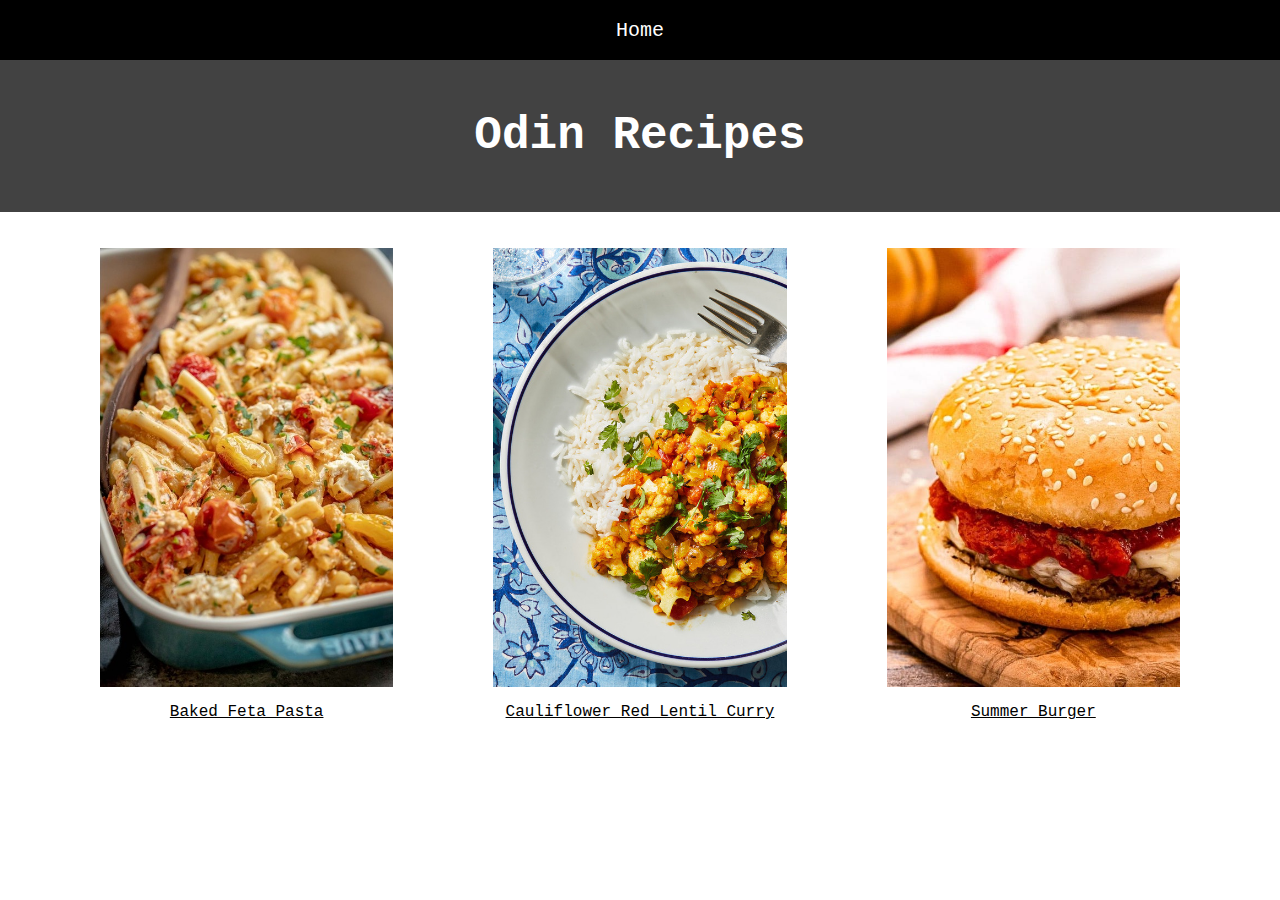
<file: index.html>
<!DOCTYPE html>
<html lang="en">
<head>
    <meta charset="UTF-8">
    <meta http-equiv="X-UA-Compatible" content="IE=edge">
    <meta name="viewport" content="width=device-width, initial-scale=1.0">
    <title>Home | Odin Recipes</title>
    <link rel="stylesheet" href="style.css">
</head>
<body>
    <nav>
        <a href="index.html" class="home">Home</a>
    </nav>
    <div class="title">
        <h1 class="headers hp">Odin Recipes</h1>
    </div>
        <ul class="list-hp">
            <li class="list-item">
                <a href="recipes/baked-feta-pasta.html"><img src="recipes/images/baked-feta-pasta.jpeg" alt="Feta & Roasted Tomatoes Pasta"></a>
                <a href="recipes/baked-feta-pasta.html">Baked Feta Pasta</a>
            </li>
            <li class="list-item">
                <a href="recipes/lentil-cauliflower-curry.html"><img src="recipes/images/cauliflower-red-lentil-curry.jpg" alt="Cauliflower Red Lentil Curry"></a>
                <a href="recipes/lentil-cauliflower-curry.html">Cauliflower Red Lentil Curry</a>
            </li>
            <li class="list-item">
                <a href="recipes/summer-burger.html"><img src="recipes/images/summer-burger.jpeg" alt="Summer Burger"></a>
                <a href="recipes/summer-burger.html">Summer Burger</a>
            </li>
        </ul>
</body>
</html>
</file>
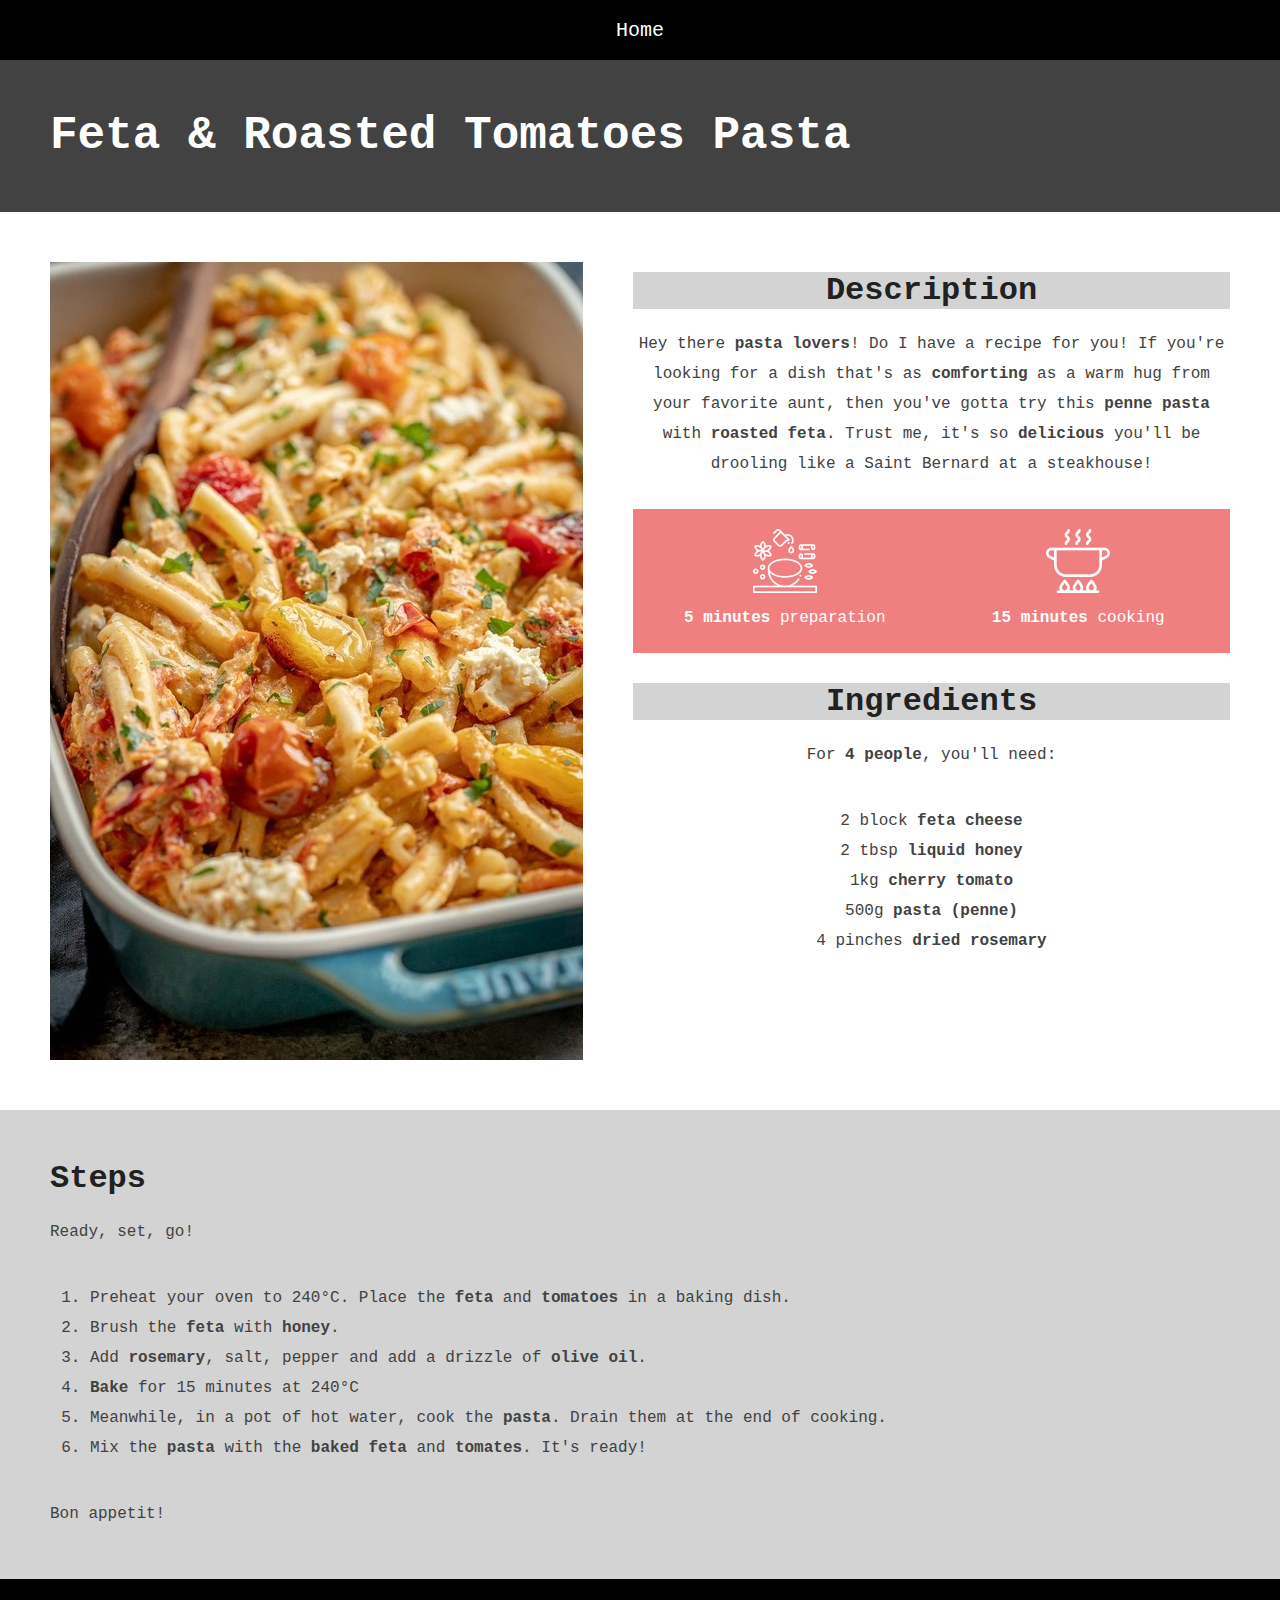
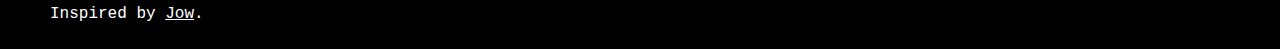
<file: recipes/baked-feta-pasta.html>
<!DOCTYPE html>
<html lang="en">

<head>
    <meta charset="UTF-8">
    <meta http-equiv="X-UA-Compatible" content="IE=edge">
    <meta name="viewport" content="width=device-width, initial-scale=1.0">
    <title>Feta & Roasted Tomatoes Pasta | Odin Recipes</title>
    <link rel="stylesheet" href="../style.css">
</head>

<body>
    <!--Nav bar-->
    <nav>
        <a href="../index.html" class="home">Home</a>
    </nav>
    <!--Recipe name-->
    <div class="title">
        <h1 class="headers">Feta & Roasted Tomatoes Pasta</h1>
    </div>
    <!--Container1-->
    <div class="container1">
        <!--Image-->
        <div class="image">
            <img src="images/baked-feta-pasta.jpeg" alt="Feta & Roasted Tomatoes Pasta">
        </div>
        <!--Container2-->
        <div class="container2">
            <!--Description-->
            <div class="description">
                <h2 class="headers">Description</h2>
                <p>Hey there <strong>pasta lovers</strong>! Do I have a recipe for you! If you're looking for a dish
                    that's as <strong>comforting</strong> as a warm hug from your favorite aunt, then you've gotta try
                    this <strong>penne pasta</strong> with <strong>roasted feta</strong>. Trust me, it's so
                    <strong>delicious</strong> you'll be drooling like a Saint Bernard at a steakhouse!
                </p>
            </div>
            <!--Time-->
            <div class="time">
                <div class="time child">
                    <img src="images/icon1.png" alt="icon-preparation-time">
                    <p><strong>5 minutes</strong> preparation</p>
                </div>
                <div class="time child">
                    <img src="images/icon2.png" alt="icon-cooking-time">
                    <p><strong>15 minutes</strong> cooking</p>
                </div>
            </div>
            <!--Ingredients-->
            <div class="ingredients">
                <h2 class="headers">Ingredients</h2>
                <p>For <strong>4 people</strong>, you'll need:</p>
                <ul>
                    <li>2 block <strong>feta cheese</strong></li>
                    <li>2 tbsp <strong>liquid honey</strong></li>
                    <li>1kg <strong>cherry tomato</strong></li>
                    <li>500g <strong>pasta (penne)</strong></li>
                    <li>4 pinches <strong>dried rosemary</strong></li>
                </ul>
            </div>
        </div>
    </div>
    <!--Steps-->
    <div class="steps">
        <h2 class="headers">Steps</h2>
        <p>Ready, set, go!</p>
        <ol>
            <li>Preheat your oven to 240°C. Place the <strong>feta</strong> and <strong>tomatoes</strong> in a baking
                dish.</li>
            <li>Brush the <strong>feta</strong> with <strong>honey</strong>.</li>
            <li>Add <strong>rosemary</strong>, salt, pepper and add a drizzle of <strong>olive oil</strong>.</li>
            <li><strong>Bake</strong> for 15 minutes at 240°C</li>
            <li>Meanwhile, in a pot of hot water, cook the <strong>pasta</strong>. Drain them at the end of cooking.
            </li>
            <li>Mix the <strong>pasta</strong> with the <strong>baked feta</strong> and <strong>tomates</strong>. It's
                ready!</li>
        </ol>
        <p>Bon appetit!</p>
    </div>
    <!--Credits-->
    <div class="credits">
        <p>Inspired by <a href="https://jow.fr/">Jow</a>.</p>
    </div>
</body>

</html>
</file>
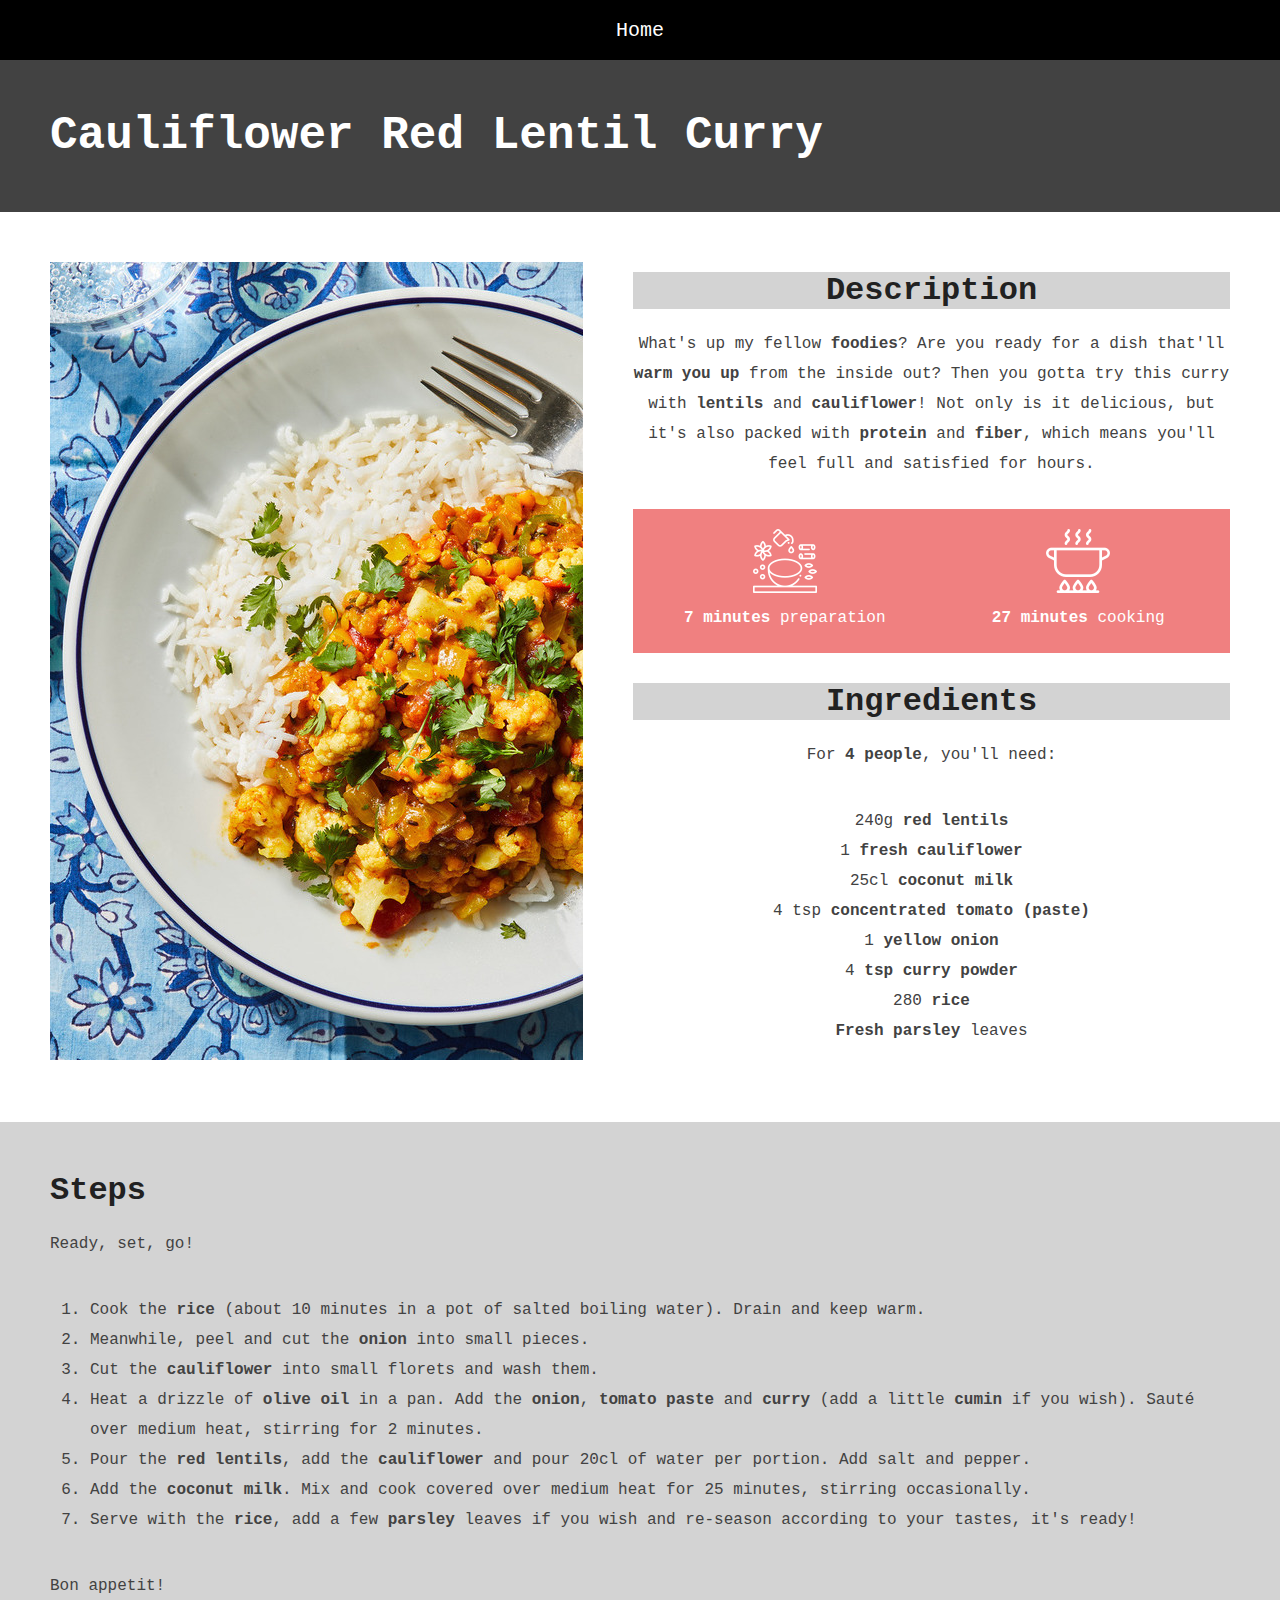
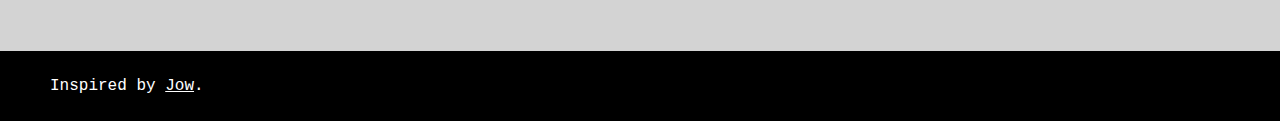
<file: recipes/lentil-cauliflower-curry.html>
<!DOCTYPE html>
<html lang="en">

<head>
    <meta charset="UTF-8">
    <meta http-equiv="X-UA-Compatible" content="IE=edge">
    <meta name="viewport" content="width=device-width, initial-scale=1.0">
    <title>Cauliflower Red Lentil Curry | Odin Recipes</title>
    <link rel="stylesheet" href="../style.css">
</head>

<body>
    <!--Nav bar-->
    <nav>
        <a href="../index.html" class="home">Home</a>
    </nav>
    <!--Recipe name-->
    <div class="title">
        <h1 class="headers">Cauliflower Red Lentil Curry</h1>
    </div>
    <div class="container1">
        <!--Image-->
        <div class="image">
            <img src="images/cauliflower-red-lentil-curry.jpg" alt="Cauliflower Red Lentil Curry">
        </div>
        <div class="container2">
            <!--Description-->
            <div class="description">
                <h2 class="headers">Description</h2>
                <p>What's up my fellow <strong>foodies</strong>? Are you ready for a dish that'll <strong>warm you
                        up</strong>
                    from the inside out? Then you gotta try this </strong>curry</strong> with <strong>lentils</strong>
                    and
                    <strong>cauliflower</strong>! Not only is it delicious, but it's also packed with
                    <strong>protein</strong>
                    and <strong>fiber</strong>, which means you'll feel full and satisfied for hours.
                </p>
            </div>
            <!--Time-->
            <div class="time">
                <div class="time child">
                    <img src="images/icon1.png" alt="icon-preparation-time">
                    <p><strong>7 minutes</strong> preparation</p>
                </div>
                <div class="time child">
                    <img src="images/icon2.png" alt="icon-cooking-time">
                    <p><strong>27 minutes</strong> cooking</p>
                </div>
            </div>
            <!--Ingredients-->
            <div class="ingredients">
                <h2 class="headers">Ingredients</h2>
                <p>For <strong>4 people</strong>, you'll need:</p>
                <ul>
                    <li>240g <strong>red lentils</strong></li>
                    <li>1 <strong>fresh cauliflower</strong></li>
                    <li>25cl <strong>coconut milk</strong></li>
                    <li>4 tsp <strong>concentrated tomato (paste)</strong></li>
                    <li>1 <strong>yellow onion</strong></li>
                    <li>4 <strong>tsp curry powder</strong></li>
                    <li>280 <strong>rice</strong></li>
                    <li><strong>Fresh parsley</strong> leaves</li>
                </ul>
            </div>
        </div>
    </div>
    <!--Steps-->
    <div class="steps">
        <h2 class="headers">Steps</h2>
        <p>Ready, set, go!</p>
        <ol>
            <li>Cook the <strong>rice</strong> (about 10 minutes in a pot of salted boiling water). Drain and keep warm.
            </li>
            <li>Meanwhile, peel and cut the <strong>onion</strong> into small pieces.</li>
            <li>Cut the <strong>cauliflower</strong> into small florets and wash them.</li>
            <li>Heat a drizzle of <strong>olive oil</strong> in a pan. Add the <strong>onion</strong>, <strong>tomato
                    paste</strong> and <strong>curry</strong> (add a little <strong>cumin</strong> if you wish). Sauté
                over medium heat, stirring for 2 minutes.</li>
            <li>Pour the <strong>red lentils</strong>, add the <strong>cauliflower</strong> and pour 20cl of water per
                portion. Add salt and pepper.</li>
            <li>Add the <strong>coconut milk</strong>. Mix and cook covered over medium heat for 25 minutes, stirring
                occasionally.</li>
            <li>Serve with the <strong>rice</strong>, add a few <strong>parsley</strong> leaves if you wish and
                re-season according to your tastes, it's ready!</li>
        </ol>
        <p>Bon appetit!</p>
    </div>
    <!--Credits-->
    <div class="credits">
        <p>Inspired by <a href="https://jow.fr/">Jow</a>.</p>
    </div>
</body>

</html>
</file>
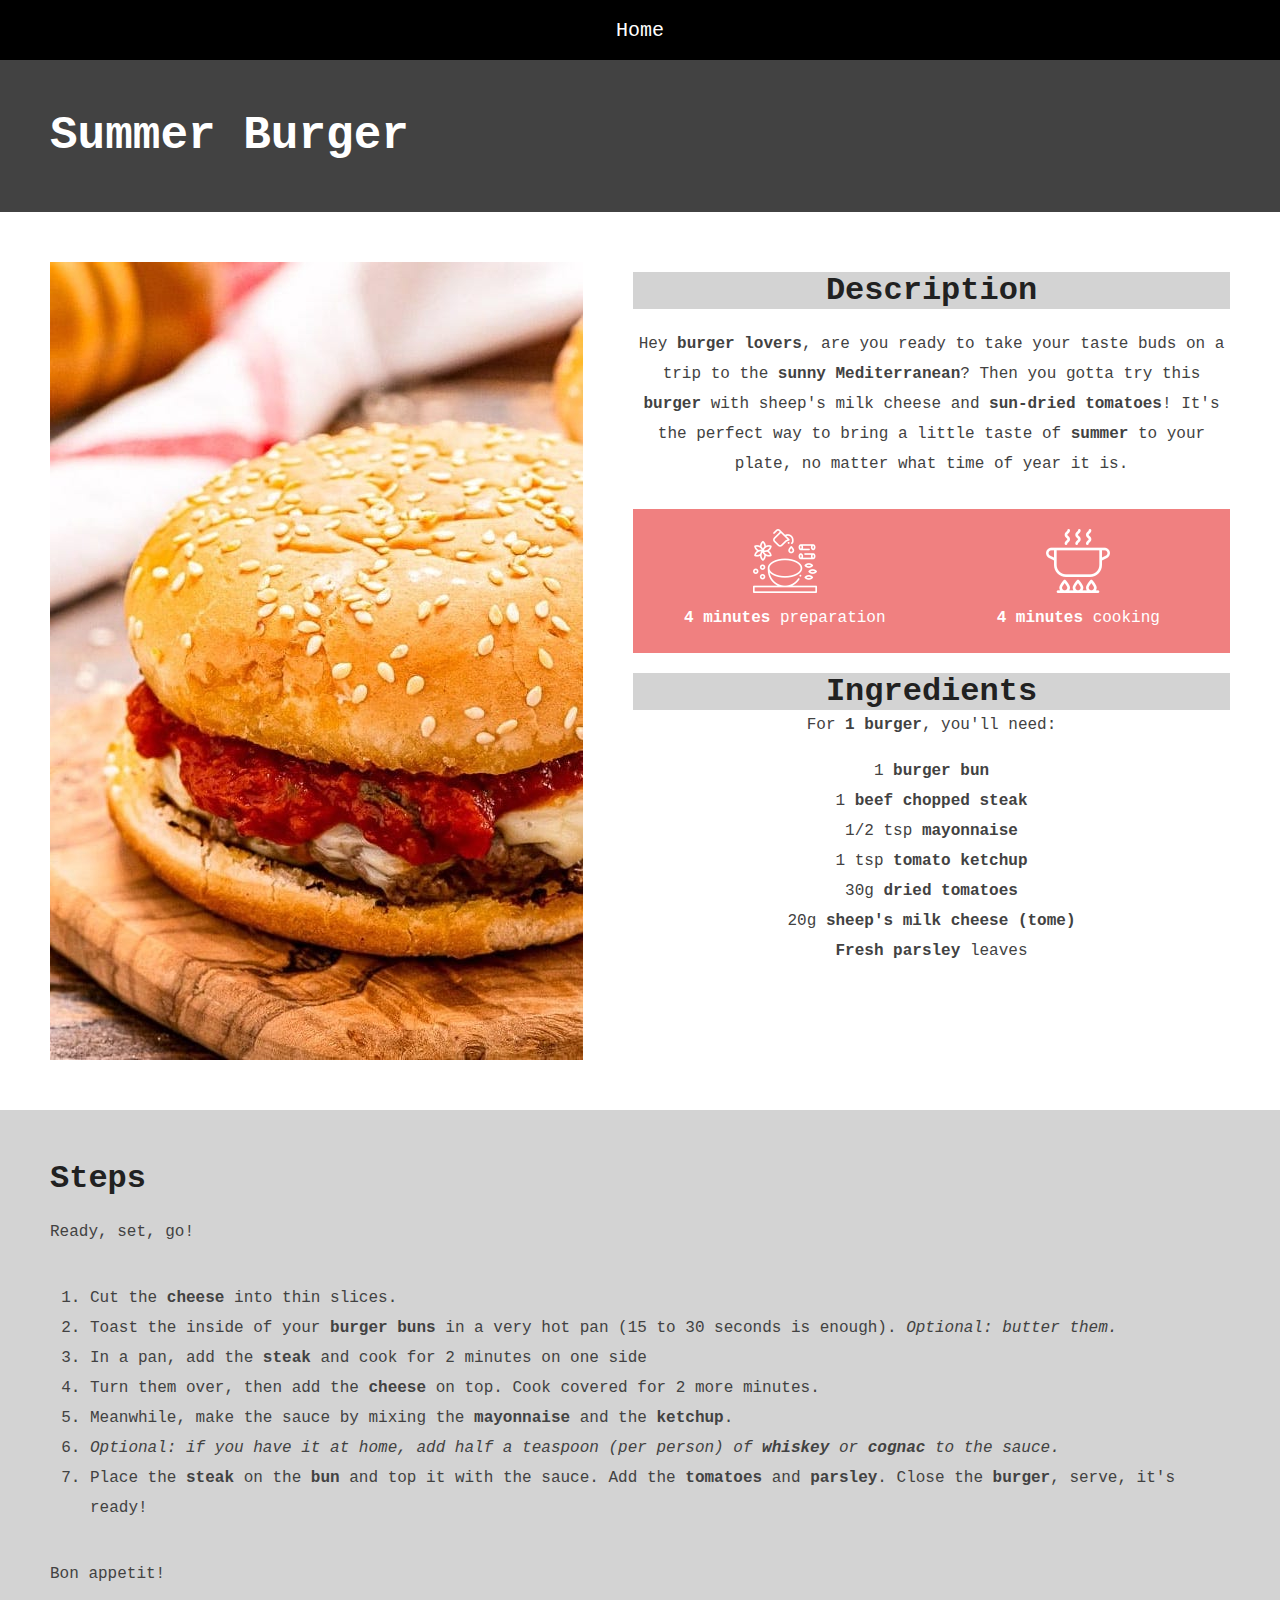
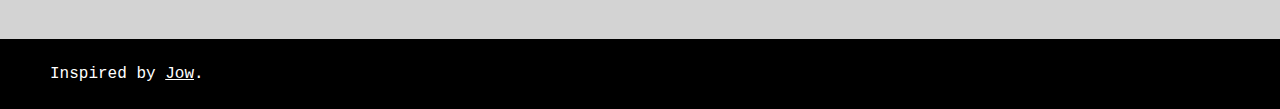
<file: recipes/summer-burger.html>
<!DOCTYPE html>
<html lang="en">

<head>
    <meta charset="UTF-8">
    <meta http-equiv="X-UA-Compatible" content="IE=edge">
    <meta name="viewport" content="width=device-width, initial-scale=1.0">
    <title>Summer Burger | Odin Recipes</title>
    <link rel="stylesheet" href="../style.css">
</head>

<body>
    <!--Nav bar-->
    <nav>
        <a href="../index.html" class="home">Home</a>
    </nav>
    <!--Recipe name-->
    <div class="title">
        <h1 class="headers">Summer Burger</h1>
    </div>
    <div class="container1">
        <!--Image-->
        <div class="image">
            <img src="images/summer-burger.jpeg" alt="Summer Burger">
        </div>
        <div class="container2">
            <!--Description-->
            <div class="description">
                <h2 class="headers">Description</h2>
                <p>Hey <strong>burger lovers</strong>, are you ready to take your taste buds on a trip to the
                    <strong>sunny
                        Mediterranean</strong>? Then you gotta try this <strong>burger</strong> with </strong>sheep's
                    milk
                    cheese</strong> and <strong>sun-dried tomatoes</strong>! It's the perfect way to bring a little
                    taste of
                    <strong>summer</strong> to your plate, no matter what time of year it is.
                </p>
            </div>
            <!--Time-->
            <div class="time">
                <div class="time child">
                    <img src="images/icon1.png" alt="icon-preparation-time">
                    <p><strong>4 minutes</strong> preparation</p>
                </div>
                <div class="time child">
                    <img src="images/icon2.png" alt="icon-cooking-time">
                    <p><strong>4 minutes</strong> cooking</p>
                </div>
            </div>
            <!--Ingredients-->
            <div lass="ingredients">
                <h2 class="headers">Ingredients</h2>
                <p>For <strong>1 burger</strong>, you'll need:</p>
                <ul>
                    <li>1 <strong>burger bun</strong></li>
                    <li>1 <strong>beef chopped steak</strong></li>
                    <li>1/2 tsp <strong>mayonnaise</strong></li>
                    <li>1 tsp <strong>tomato ketchup</strong></li>
                    <li>30g <strong>dried tomatoes</strong></li>
                    <li>20g <strong>sheep's milk cheese (tome)</strong></li>
                    <li><strong>Fresh parsley</strong> leaves</li>
                </ul>
            </div>
        </div>
    </div>
    <!--Steps-->
    <div class="steps">
        <h2 class="headers">Steps</h2>
        <p>Ready, set, go!</p>
        <ol>
            <li>Cut the <strong>cheese</strong> into thin slices.</li>
            <li>Toast the inside of your <strong>burger buns</strong> in a very hot pan (15 to 30 seconds is enough).
                <em>Optional: butter them.</em>
            </li>
            <li>In a pan, add the <strong>steak</strong> and cook for 2 minutes on one side</li>
            <li>Turn them over, then add the <strong>cheese</strong> on top. Cook covered for 2 more minutes.</li>
            <li>Meanwhile, make the sauce by mixing the <strong>mayonnaise</strong> and the <strong>ketchup</strong>.
            </li>
            <li><em>Optional: if you have it at home, add half a teaspoon (per person) of <strong>whiskey</strong> or
                    <strong>cognac</strong> to the sauce.</em></li>
            <li>Place the <strong>steak</strong> on the <strong>bun</strong> and top it with the sauce. Add the
                <strong>tomatoes</strong> and <strong>parsley</strong>. Close the <strong>burger</strong>, serve, it's
                ready!
            </li>
        </ol>
        <p>Bon appetit!</p>
    </div>
</body>
<!--Credits-->
<div class="credits">
    <p>Inspired by <a href="https://jow.fr/">Jow</a>.</p>
</div>
</body>

</html>
</file>
<file: style.css>
* {
    box-sizing: border-box;
}

body {
    font-family: "Courier New", sans-serif;
    font-size: 16px;
    color: #424242;
    margin: 0px;
    padding: 0px;
}

nav {
    font-size: 20px;
    display: flex;
    flex-direction: row;
    flex: 1;
    justify-content: center;
    align-items: center;
    background-color: black;
    color: white;
    position: fixed;
    top: 0px;
    width: 100%;
    height: 60px;
}

p {
    margin: 0px;
    line-height: 30px;
}

strong, em, a {
    margin: 0px;
}

h1 {
    font-size: 46px;
    color: white;
    margin: 0px;
}

h2 {
    font-size: 32px;
    color: #212121;
    margin: 0px;
}

ul {
    padding-left: 0px;
    list-style-type: none;
}

li {
    line-height: 30px;
}

img {
    display: flex;
    max-width:100%;
}

.home:link {
    color: white;
    text-decoration: none;
}

.home:visited {
    color: white;
    text-decoration: none;
}

.home:hover {
    color: gray;
    text-decoration: underline;
}

.title {
    padding-top: 110px;
    padding-bottom: 50px;
    padding-left: 50px;
    padding-right: 50px;
    background-color: #424242;
}

.headers.hp {
    display: flex;
    flex: auto;
    flex-wrap: wrap;
    flex-direction: row;
    justify-content: space-evenly;
    align-items: center;
}

.headers {
    font-family: "Courier", sans-serif;
}

.list-hp {
    display: flex;
    flex-direction: row;
    flex: 1;
    flex-wrap: wrap;
    justify-content: space-evenly;
    align-items: center;
    padding-top: 10px;
    padding-bottom: 10px;
    padding-left: 50px;
    padding-right: 50px;
}

.list-hp .list-item {
    display: flex;
    flex-wrap: wrap;
    flex-direction: column;
    flex: 1;
    justify-content: center;
    align-items: center;
    gap: 10px;
    padding-top: 10px;
    padding-bottom: 10px;
    padding-left: 50px;
    padding-right: 50px;
}

.list-item a:link {
    color: black;
}
    
.list-item a:visited {
    color: black;
}
    
.list-item a:hover {
    color: grey;
    text-decoration: none;
}

.container1 {
    display: flex;
    flex-wrap: wrap;
    flex-direction: row;
    flex: 1;
    gap: 50px;
    padding: 50px;
    align-items: flex-start;
}

.container2 {
    display: flex;
    flex-wrap: wrap;
    flex-direction: column;
    flex: 1;
    gap: 20px;
    text-align: center;
}

.time {
    display: flex;
    flex-wrap: wrap;
    flex-direction: column;
    flex: 1;
    gap: 10px;
    justify-content: space-evenly;
    align-items: center;
    width: 100%;
    background-color: lightcoral;
}

.description {
    display: flex;
    flex-wrap: wrap;
    flex-direction: column;
    justify-content: center;
    flex: 1;
    width: 100%;
    padding-top: 10px;
    padding-bottom: 10px;
    gap: 20px;
}

.time {
    display: flex;
    flex-wrap: wrap;
    flex-direction: row;
    justify-content: space-evenly;
    align-items: center;
    flex: 1;
    padding: 10px;
}

.time .child {
    display: flex;
    flex-wrap: wrap;
    flex-direction: column;
    justify-content: center;
    align-items: center;
    flex: 1;
    padding: 10px;
    color: white;
}

.ingredients {
    display: flex;
    flex-wrap: wrap;
    flex-direction: column;
    flex: 1;
    width: 100%;
    justify-content: center;
    gap: 20px;
    padding-top: 10px;
    padding-bottom: 10px;
}

.steps {
    display: flex;
    flex-wrap: wrap;
    flex-direction: column;
    justify-content: flex-start;
    align-items: flex-start;  
    padding: 50px;
    background-color: lightgrey;
    gap: 20px;
}

.credits {
    background-color: black;
    padding-right: 50px;
    padding-left: 50px;
    padding-top: 20px;
    padding-bottom: 20px;
    color: white;
}

.credits a:link {
    color: white;
}
        
.credits a:visited {
    color: lightgray;
}

.list-item a:hover {
    color: lightgrey;
    text-decoration: none;
}

.container2 .headers {
    background-color: lightgray;
}
</file>
